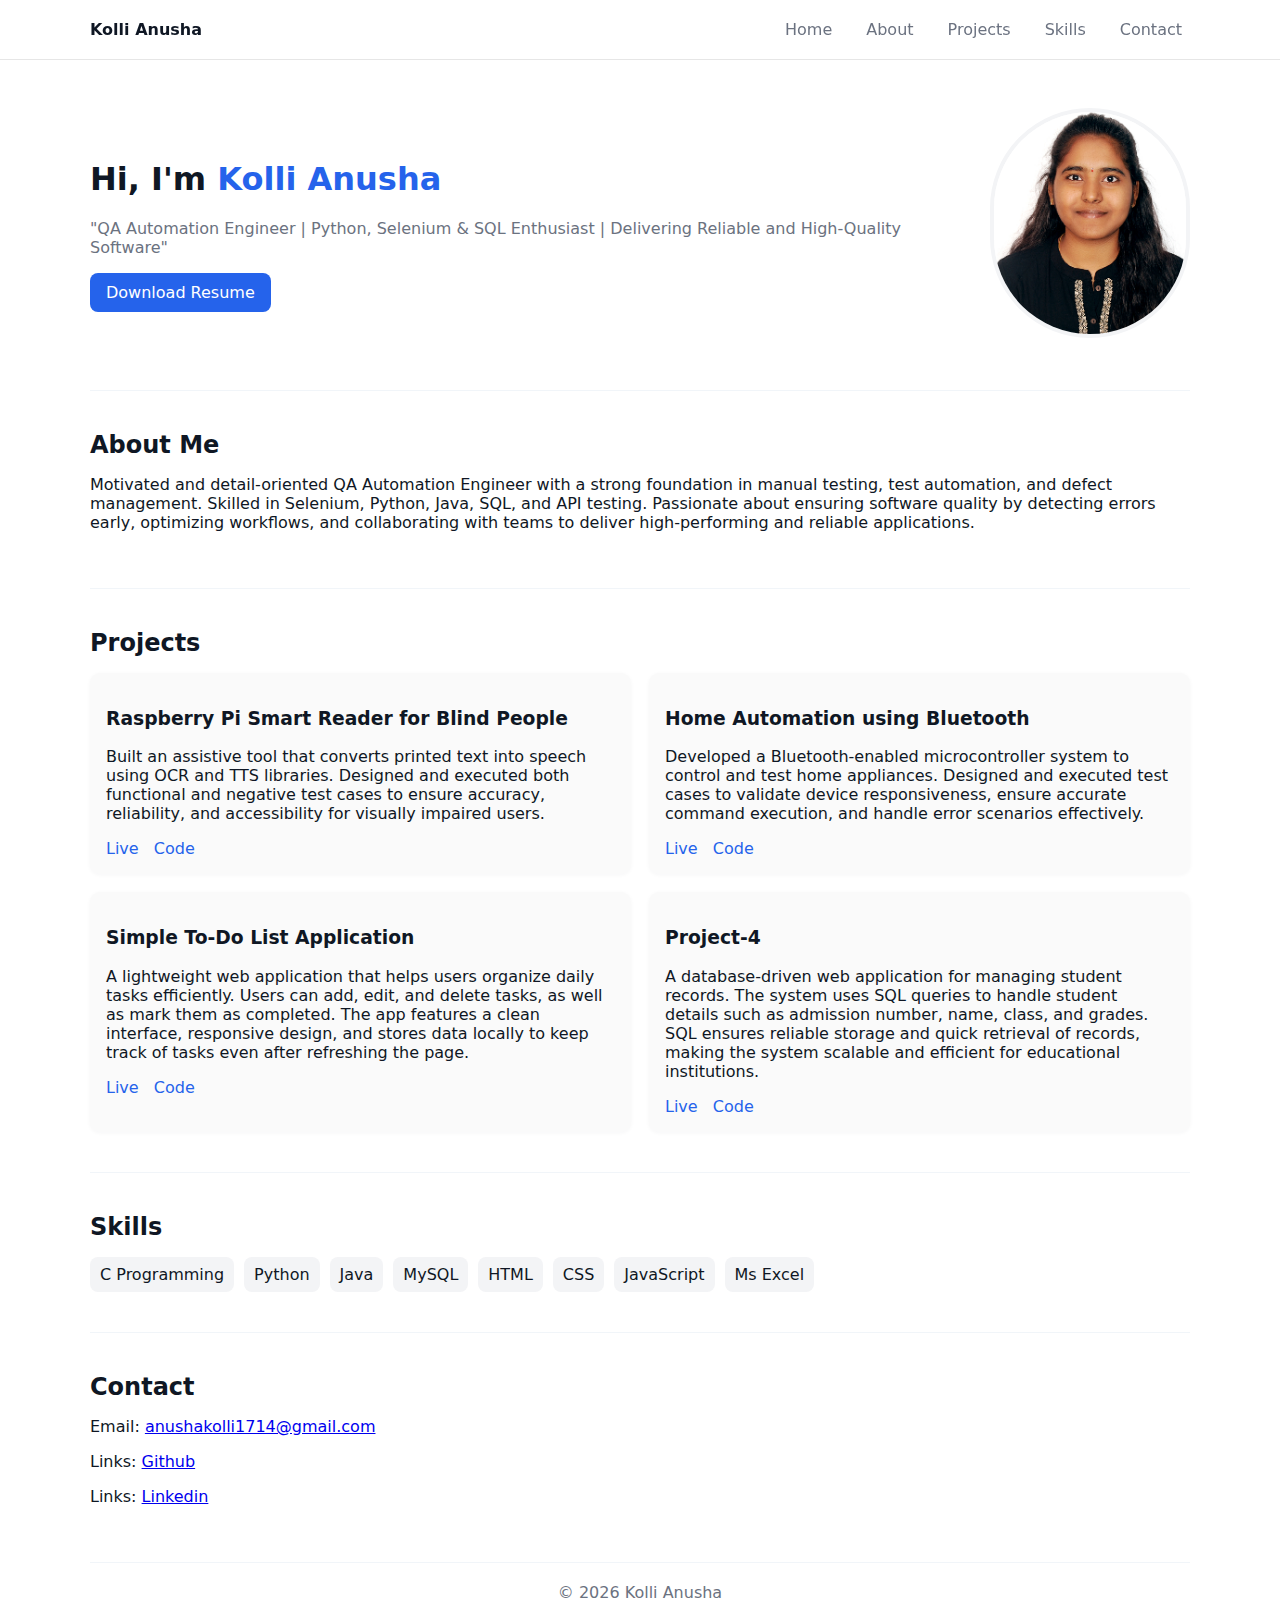
<file: index.html>
<!doctype html>
<html lang="te">
<head>
  <meta charset="utf-8" />
  <meta name="viewport" content="width=device-width,initial-scale=1" />
  <title>Kolli Anusha — Portfolio</title>
  <link rel="stylesheet" href="style.css" />
</head>
<body>
  <header class="site-header">
    <div class="container header-inner">
      <a href="#home" class="logo">Kolli Anusha</a>
      <nav id="nav" class="nav">
        <a href="#home">Home</a>
        <a href="#about">About</a>
        <a href="#projects">Projects</a>
        <a href="#skills">Skills</a>
        <a href="#contact">Contact</a>
      </nav>
      <button id="nav-toggle" class="nav-toggle" aria-label="Toggle navigation">☰</button>
    </div>
  </header>

  <main>
    <section id="home" class="hero container">
      <div class="hero-text">
        <h1>Hi, I'm <span class="name">Kolli Anusha</span></h1>
        <p class="tagline">"QA Automation Engineer | Python, Selenium & SQL Enthusiast | Delivering Reliable and High-Quality Software"</p>
        <div class="hero-cta">
          <a href="assets/qa.pdf" download class="btn">Download Resume</a>
        </div>
      </div>
      <div class="hero-image">
        <img src="assets/photo(new).jpg" alt="Profile photo" />
      </div>
    </section>

    <section id="about" class="about container">
      <h2>About Me</h2>
      <p>Motivated and detail-oriented QA Automation Engineer with a strong foundation in manual testing, test automation,
and defect management. Skilled in Selenium, Python, Java, SQL, and API testing. Passionate about ensuring software
quality by detecting errors early, optimizing workflows, and collaborating with teams to deliver high-performing and
reliable applications.</p>
    </section>

    <section id="projects" class="projects container">
      <h2>Projects</h2>
      <div class="project-grid">
        <article class="project-card">
          <h3>Raspberry Pi Smart Reader for Blind People</h3>
          <p>Built an assistive tool that converts printed text into speech
using OCR and TTS libraries. Designed and executed both functional and negative test cases to ensure accuracy,
reliability, and accessibility for visually impaired users.</p>
          <div class="project-links">
            <a href="#" target="_blank">Live</a>
            <a href="#" target="_blank">Code</a>
          </div>
        </article>

        <article class="project-card">
          <h3>Home Automation using Bluetooth</h3>
          <p>Developed a Bluetooth-enabled microcontroller system to control and test
home appliances. Designed and executed test cases to validate device responsiveness, ensure accurate command
execution, and handle error scenarios effectively.</p>
          <div class="project-links">
            <a href="#" target="_blank">Live</a>
            <a href="#" target="_blank">Code</a>
          </div>
        </article>
      
        <article class="project-card">
          <h3>Simple To-Do List Application</h3>
          <p>A lightweight web application that helps users organize daily tasks efficiently. 
Users can add, edit, and delete tasks, as well as mark them as completed. 
The app features a clean interface, responsive design, and stores data locally to keep track 
of tasks even after refreshing the page.</p>
          <div class="project-links">
            <a href="#" target="_blank">Live</a>
            <a href="#" target="_blank">Code</a>
          </div>
        </article>
      
        <article class="project-card">
          <h3>Project-4</h3>
          <p>A database-driven web application for managing student records.
The system uses SQL queries to handle student details such as admission number, name, class, and grades.
SQL ensures reliable storage and quick retrieval of records, making the system scalable and efficient for educational institutions.</p>
          <div class="project-links">
            <a href="#" target="_blank">Live</a>
            <a href="#" target="_blank">Code</a>
          </div>
        </article>
      </div>
    </section>

    <section id="skills" class="skills container">
      <h2>Skills</h2>
      <ul class="skill-list">
        <li>C Programming</li>
        <li>Python</li>
        <li>Java</li>
        <li>MySQL</li>
        <li>HTML</li>
        <li>CSS</li>
        <li>JavaScript</li>
        <li>Ms Excel</li>
      </ul>
    </section>

    <section id="contact" class="contact container">
      <h2>Contact</h2>
      <p>Email: <a href="mailto:you@example.com">anushakolli1714@gmail.com</a></p>
      <p>Links: <a href="https://github.com/anushaak21" target="_blank">Github</a><p> 
      <p>Links: <a href="https://linkedin.com/in/anushakolli" target="_blank">Linkedin</a></p>
    </section>
  </main>

  <footer class="footer">
    <div class="container">© <span id="year"></span> Kolli Anusha</div>
  </footer>

  <script src="script.js"></script>
</body>
</html>
</file>
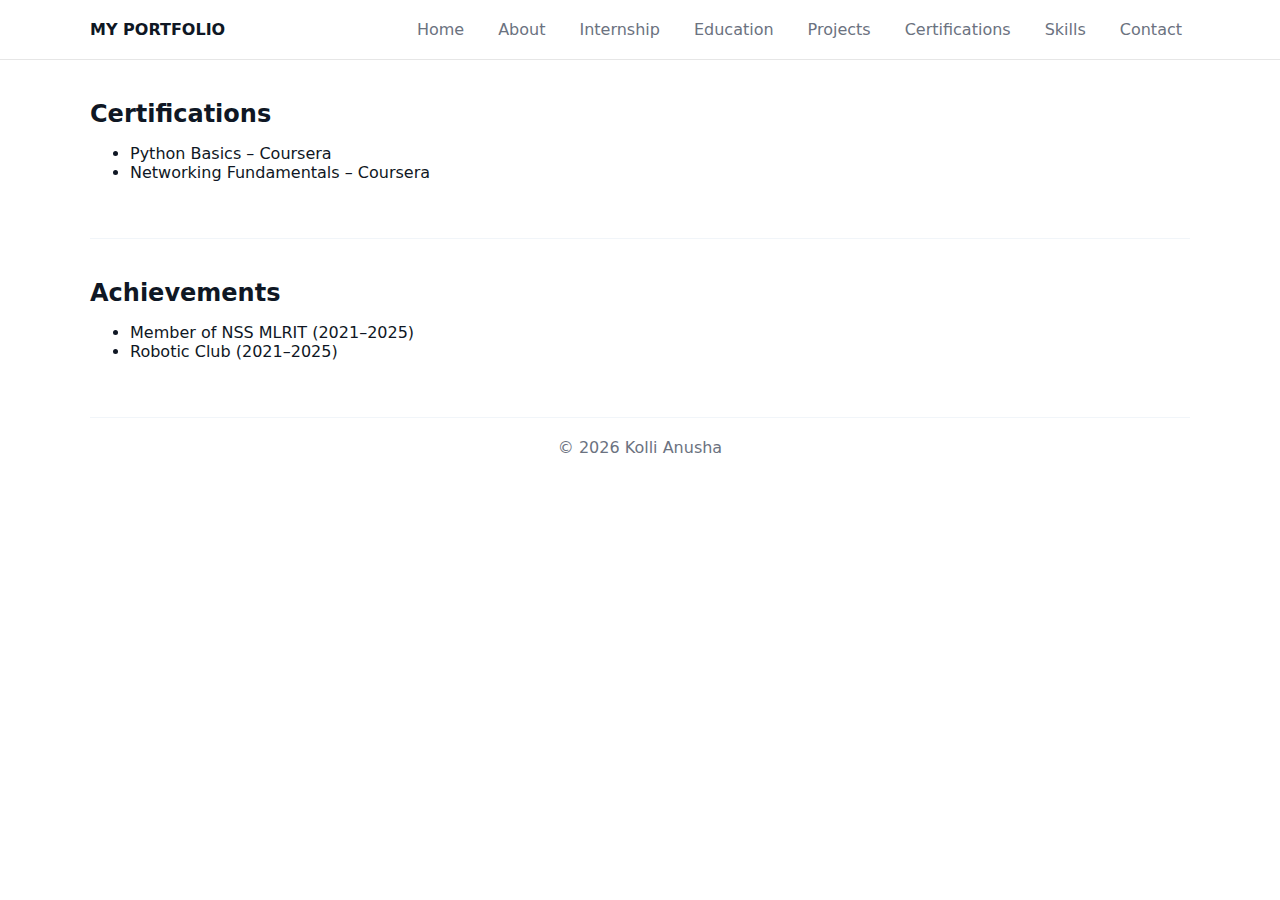
<file: extra.html>
<!doctype html>
<html lang="te">
<head>
  <meta charset="utf-8" />
  <meta name="viewport" content="width=device-width,initial-scale=1" />
  <title>Certifications & Achievements — Portfolio</title>
  <link rel="stylesheet" href="style.css" />
</head>
<body>
  <!-- Header -->
  <header class="site-header">
    <div class="container header-inner">
      <a href="index.html" class="logo">MY PORTFOLIO</a>
      <nav id="nav" class="nav">
        <a href="index.html#home">Home</a>
        <a href="index.html#about">About</a>
        <a href="index.html#experience">Internship</a>
        <a href="index.html#education">Education</a>
        <a href="index.html#projects">Projects</a>
        <a href="#certifications">Certifications</a>
        <a href="index.html#skills">Skills</a>
        <a href="index.html#contact">Contact</a>
      </nav>
    </div>
  </header>

  <main class="container">
    <!-- Certifications -->
    <section id="Certifications">
      <h2>Certifications</h2>
      <ul>
        <li>Python Basics – Coursera</li>
        <li>Networking Fundamentals – Coursera</li>
      </ul>
    </section>

    <!-- Achievements -->
    <section id="achievements">
      <h2>Achievements</h2>
      <ul>
        <li>Member of NSS MLRIT (2021–2025)</li>
        <li>Robotic Club (2021–2025)</li>
      </ul>
    </section>
  </main>

  <footer class="footer">
    <div class="container">© <span id="year"></span> Kolli Anusha</div>
  </footer>

  <script src="script.js"></script>
</body>
</html>
</file>
<file: style.css>
:root{
  --bg: #ffffff;
  --text: #0f1724;
  --muted: #6b7280;
  --accent: #2563eb;
  --container: 1100px;
  --radius: 10px;
}

*{box-sizing:border-box}
body{
  margin:0;
  font-family: Inter, system-ui, -apple-system, "Segoe UI", Roboto, "Helvetica Neue", Arial;
  color:var(--text);
  background:var(--bg);
  -webkit-font-smoothing:antialiased;
}

.container{
  width:90%;
  max-width:var(--container);
  margin:0 auto;
}

/* Header */
.site-header{
  background:rgba(255,255,255,0.9);
  position:sticky;
  top:0;
  z-index:30;
  border-bottom:1px solid #e6e6e6;
}
.header-inner{
  display:flex;
  align-items:center;
  justify-content:space-between;
  padding:12px 0;
}
.logo{font-weight:700; text-decoration:none; color:var(--text)}
.nav{display:flex; gap:18px}
.nav a{ text-decoration:none; color:var(--muted); padding:8px; border-radius:6px}
.nav a:hover{color:var(--accent); background:rgba(37,99,235,0.06)}

/* nav toggle for mobile */
.nav-toggle{display:none; background:none; border:0; font-size:20px}

/* Hero */
.hero{display:flex; align-items:center; gap:30px; padding:48px 0}
.hero-text{flex:1}
.hero-image{width:200px; flex-shrink:0}
.hero-image img{width:200px; height:230px; object-fit:cover; border-radius:1000px; border:4px solid #f3f4f6}
.name{color:var(--accent)}
.tagline{color:var(--muted); margin-top:8px}
.btn{display:inline-block; padding:10px 16px; border-radius:8px; background:var(--accent); color:#fff; text-decoration:none; margin-right:8px}
.btn-outline{background:transparent; border:1px solid var(--accent); color:var(--accent)}

/* Sections */
section{padding:40px 0; border-bottom:1px solid #f1f5f9}
h2{margin:0 0 16px 0}

/* Projects grid */
.project-grid{display:grid; grid-template-columns:repeat(2,1fr); gap:18px}
.project-card{padding:16px; border-radius:10px; background:#fafafa; box-shadow:0 1px 4px rgba(16,24,40,0.04)}
.project-links a{margin-right:10px; text-decoration:none; color:var(--accent)}

/* Skills */
.skill-list{display:flex; gap:10px; flex-wrap:wrap; list-style:none; padding:0; margin:0}
.skill-list li{padding:8px 10px; border-radius:8px; background:#f3f4f6; color:var(--text)}

/* Footer */
.footer{padding:20px 0; text-align:center; color:var(--muted)}

/* Responsive */
@media (max-width:900px){
  .project-grid{grid-template-columns:1fr}
  .hero{flex-direction:column; align-items:flex-start}
  .hero-image{width:150px}
}
@media (max-width:700px){
  .nav{display:none; position:absolute; right:12px; top:62px; background:#fff; flex-direction:column; padding:12px; border-radius:8px; box-shadow:0 6px 18px rgba(2,6,23,0.08)}
  .nav.open{display:flex}
  .nav-toggle{display:block}
}
</file>
